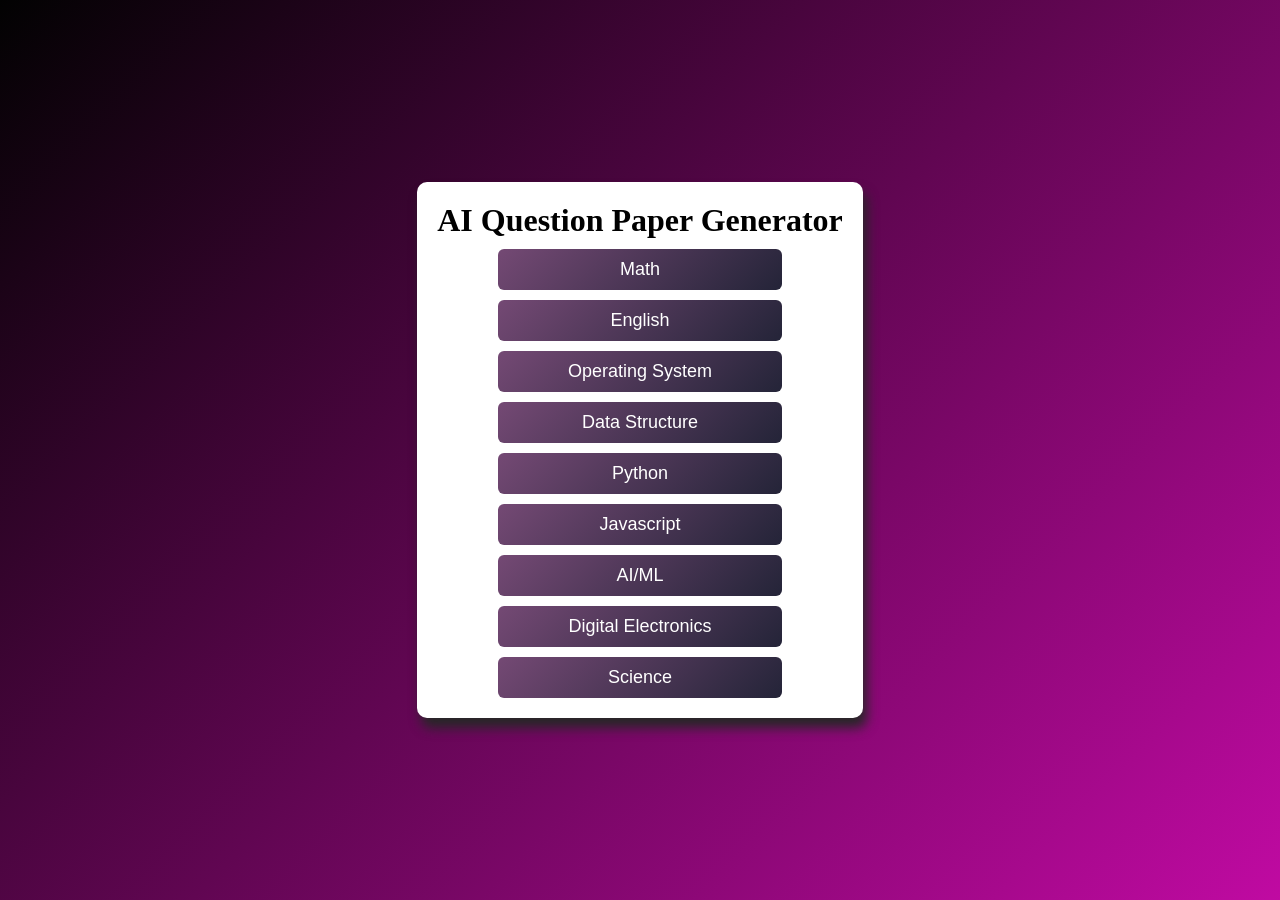
<file: practiceDashboard/index.html>
<!DOCTYPE html>
<html lang="en">
<head>
    <meta charset="UTF-8">
    <meta name="viewport" content="width=device-width, initial-scale=1.0">
 
<title>AI Question Paper Generator</title>
<!-- <link rel="stylesheet" href="style.css"> -->
<style>
    *{
        margin: 0;
        padding: 0;
        box-sizing: border-box;
    }
    body{
        height: 100vh;
        background: linear-gradient(135deg,#020202,#c00aa2);
        display: flex;
        justify-content: center;
        align-items: center;
        flex-direction: column;
    }
    .main{
        background: #fff;
        display: flex;
        flex-direction: column;
        align-items: center;
        gap:10px;
        border-radius: 10px;
        padding: 20px;
        box-shadow: 4px 10px 12px rgb(39, 39, 39);
    }
    .main:hover{
        box-shadow: 4px 6px 8px black;
    }
    .dashboard{
        display: flex;
        flex-direction: column;
        width: 70%;
        gap:10px;
        
    }
    button{
        font-size: 18px;
        padding: 10px;
        border: none;
        background: linear-gradient(135deg,rgb(116, 73, 116),rgb(36, 36, 56));
        color: white;
        border-radius: 6px;
        cursor: pointer;
    }
    button:hover{
          background: linear-gradient(135deg,rgb(173, 93, 173),rgb(97, 97, 197));
          transform: scale(1.03);
    }
     @media (max-width: 650px) {
        .main{
          padding: 20px;
          width: 100%;
        }
      }
</style>
</head>


<body>
<div class="main"> 
<h1>AI Question Paper Generator</h1>

<div class="dashboard">


<button onclick="selectSubject('math')">Math</button>
<button onclick="selectSubject('english')">English</button>
<button onclick="selectSubject('os')">Operating System</button>
<button onclick="selectSubject('ds')">Data Structure</button>
<button onclick="selectSubject('python')">Python</button>
<button onclick="selectSubject('js')">Javascript</button>
<button onclick="selectSubject('ai')">AI/ML</button>
<button onclick="selectSubject('de')">Digital Electronics</button>
<button onclick="selectSubject('science')">Science</button>

</div>
</div>
<script >

function selectSubject(subject){
localStorage.setItem("subject",subject)
window.location.href="question.html"
}

</script>

</body>
</html>
</file>
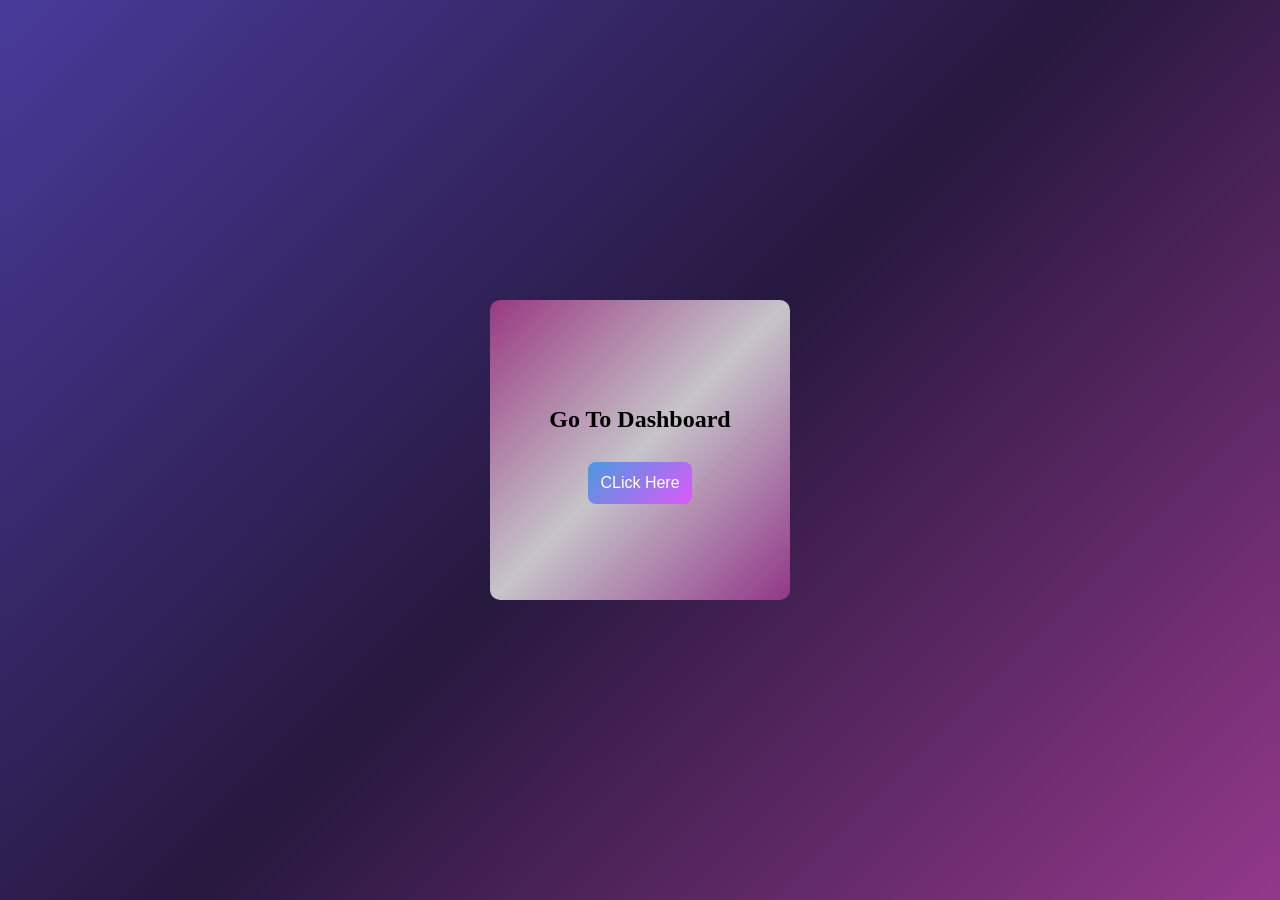
<file: project/index.html>
<!DOCTYPE html>
<html lang="en">
<head>
    <meta charset="UTF-8">
    <meta name="viewport" content="width=device-width, initial-scale=1.0">
    <title>home tab</title>
 <style>
  body,html{
    width: 100%;
    height: 100%;
       display: flex;
  justify-content: center;
  align-items: center; 
  background:linear-gradient(135deg,#483a99,#27183f,#923889);
  
  }
.box{
  width: 300px;
  height: 300px;
  background-color: red;
  border-radius: 10px;
  display: flex;
  justify-content: center;
  align-items: center;
  flex-direction: column;
  background:linear-gradient(135deg,#993a81,#c6c4ca,#923889);
  
}
 button {
        background: linear-gradient(135deg, #4b99e2, #dc5af7);
        color: white;
        cursor: pointer;
        transition: 0.3s;
        animation: name 0.4s ease-in 0.2s infinite;
        font-size: 20px;
        padding: 12px;
        margin: 10px 4px;
        border-radius: 8px;
        border: none;
        font-size: 16px;
      }
      button a{
        text-decoration: none;
        color: white;
      }
 </style>
</head>
<body>
     <div class="box">
  <div class="logo"><h2>Go To Dashboard</h2></div>

  <div class="nav-links">
    <button><a href="dashboard.html">CLick Here</a></button>
    
  </div>
</div>
    
</body>
</html>
</file>
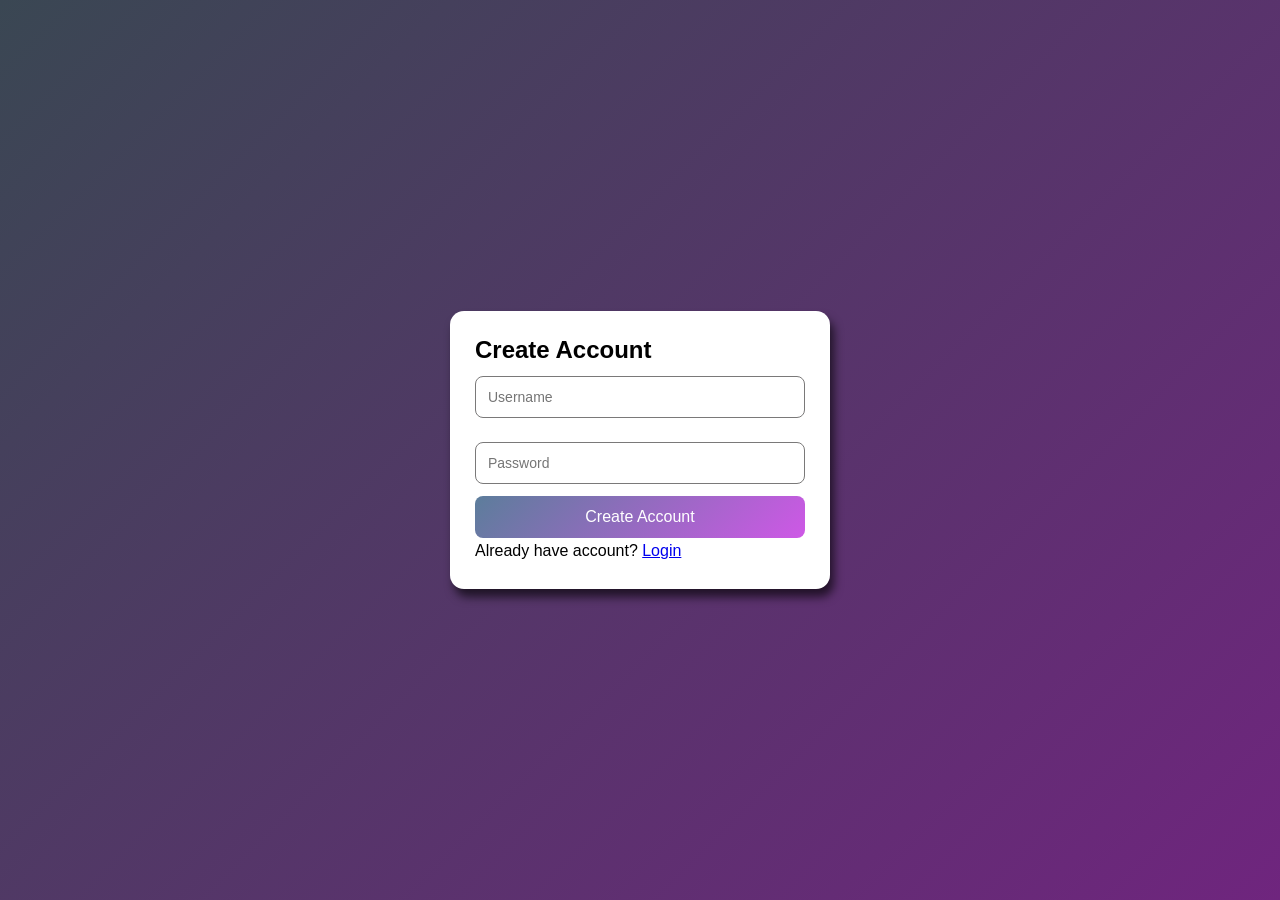
<file: signup.html>
<!DOCTYPE html>
<html lang="en">
<head>
    <meta charset="UTF-8">
    <meta name="viewport" content="width=device-width, initial-scale=1.0">
    <title>Signup</title>
    <style>
        *{
            margin: 0;
            padding: 0;
            box-sizing: border-box;
        }
        body{
            height: 100vh;
            display: flex;
            justify-content: center;
            align-items: center;
            background: linear-gradient(135deg,#3a4753,#6f257e);
            font-family: Arial, sans-serif;
        }
        .container{
            background:#fff;
            width: 100%;
            max-width: 380px;
            padding: 25px;
             border-radius: 14px;
        box-shadow: 4px 8px 10px rgba(0, 0, 0, 0.63);
        }
        input{
            width: 100%;
            padding: 12px;
            border-radius: 8px;
            border: 1px solid #7a7979;
            margin: 12px 0;
            font-size: 14px;
        }
        button{
            width: 100%;
            padding: 12px;
            border-radius: 8px;
            border: none;
            font-size: 16px;
            background: linear-gradient(135deg,#5c7d9b,#ce58e6);
            color: white;
            transition: 0.3s;
            cursor: pointer;
        }
        button:hover{
            background: linear-gradient(135deg, #1b3b49, #4c8292, #30697e);
        }
        p{
            margin-top: 4px;
        }
@media(max-width:650px){
    .container{
        padding: 20px;
    }
    
}
    </style>
</head>
<body>
   <div class="container">
    <h2>Create Account</h2>
    <input type="text" placeholder="Username" id="newUser">
    <input type="password" id="newPass" placeholder="Password">
    <button onclick="signup()">Create Account</button>
    <p>Already have account? <a href="index.html">Login</a> </p>
    <p id="msg"></p>

   </div>
   <script src="script.js"></script>

    
</body>
</html>
</file>
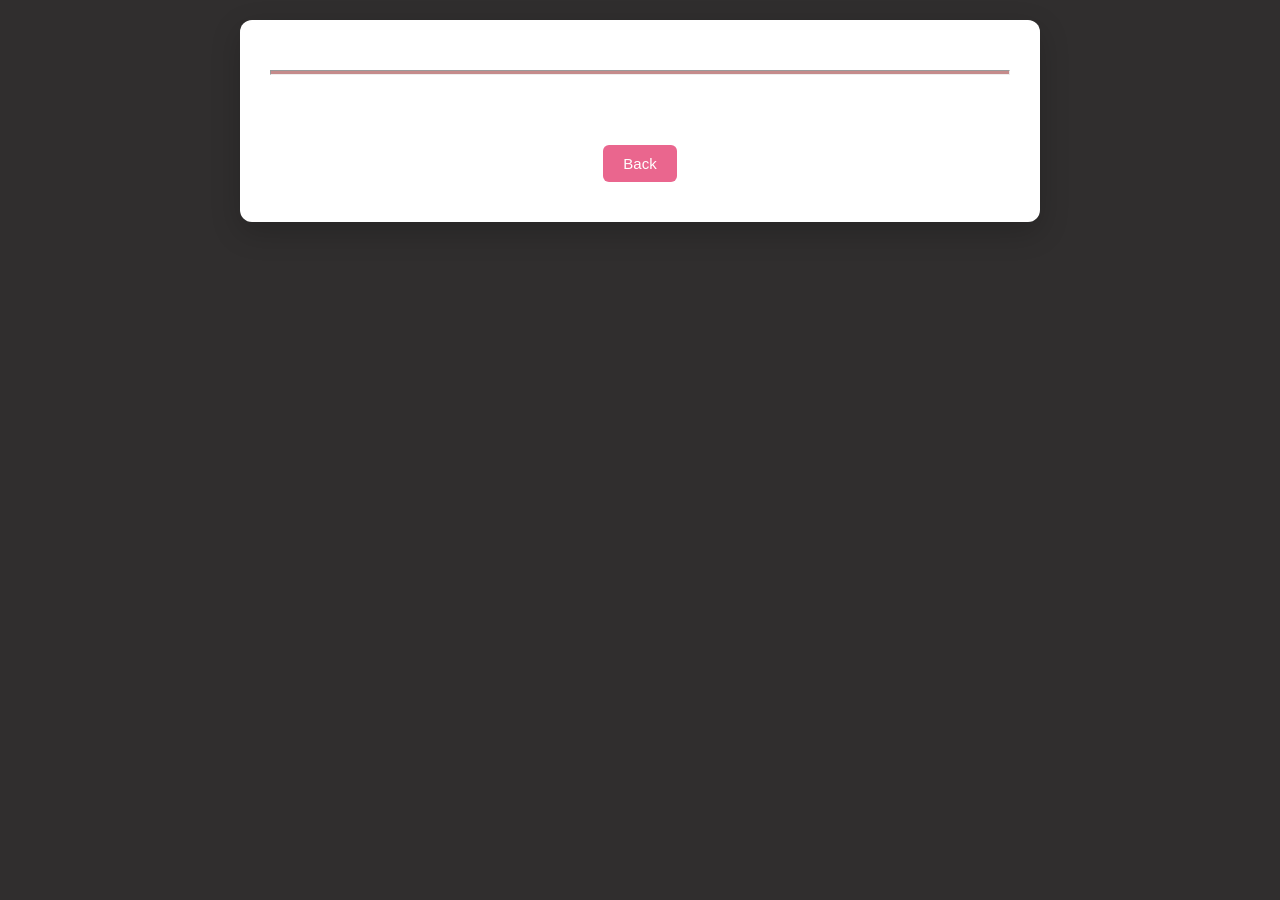
<file: practiceDashboard/paper.html>
<!doctype html>
<html lang="en">
  <head>
    <meta charset="UTF-8" />
    <meta name="viewport" content="width=device-width, initial-scale=1.0" />
    <title>Question Paper</title>
    <link rel="stylesheet" href="style.css" />
    <style>
      * {
        margin: 0;
        padding: 0;
        box-sizing: border-box;
      }
      body {
        min-height: 100vh;
        font-family: "Segoe UI";
        font-family: "Segoe UI";
        background: rgb(48, 46, 46);
        display: flex;
        justify-content: center;
        align-items: flex-start;
        padding: 20px;
      }

      .paper {
        width: 100%;
        max-width: 800px;

        backdrop-filter: blur(8px);
        /* background: linear-gradient(
          135deg,
          rgb(243, 237, 237),
          rgb(94, 92, 92)
        ); */
        background: white;
        padding: 30px;
        border-radius: 12px;
        box-shadow: 0 10px 30px rgba(0, 0, 0, 0.2);
      }

      h1 {
        text-align: center;
        margin-bottom: 10px;
      }

      .header {
        text-align: center;
        margin-bottom: 20px;
      }

      /* .details{
display:flex;
justify-content:space-between;
margin-bottom:20px;
font-size:14px;
} */

      #questions {
        margin-top: 20px;
        line-height: 1.8;
        font-size: 18px;
        padding: 20px;
        
        padding: 10px 0;
      
      }

      button {
        padding: 10px 20px;
        margin: 10px;
        border: none;
        background: #ea668e;
        color: white;
        border-radius: 6px;
        font-size: 15px;
        cursor: pointer;
        transition: 0.3s;
      }
      .btns {
        text-align: center;
        margin-top: 20px;
      }
      button:hover {
        background: #5a67d8;
        cursor: pointer;
        transform: scale(1.03);
      }

      /*  MOBILE */
      @media (max-width: 600px) {
        body {
          align-items: flex-start;
          padding-top: 30px;
        }

        .paper {
          padding: 18px;
        }

        h1 {
          font-size: 18px;
        }

        #questions {
          font-size: 14px;
        }

        button {
          width: 100%;
          margin: 6px 0;
        }
      }

      /*TABLET */
      @media (min-width: 601px) and (max-width: 900px) {
        .paper {
          padding: 22px;
        }

        h1 {
          font-size: 20px;
        }

        #questions {
          font-size: 15px;
        }
      }
      
 
    </style>
  </head>

  <body>
    <div class="paper">
      <div class="header">
        <h1 id="title"></h1>
      </div>

      <hr
        style="color: black; height: 5px; background-color: rgb(197, 139, 139)"
      />

      <div id="questions"></div>

      <div class="btns">
         
        <button onclick="window.location.href = 'question.html'">Back</button>
      </div>
    </div>

    <script src="script.js"></script>
    <script src="paper.js"></script>
    <!-- <script src="https://cdnjs.cloudflare.com/ajax/libs/html2pdf.js/0.10.1/html2pdf.bundle.min.js"></script> -->


  </body>
</html>
</file>
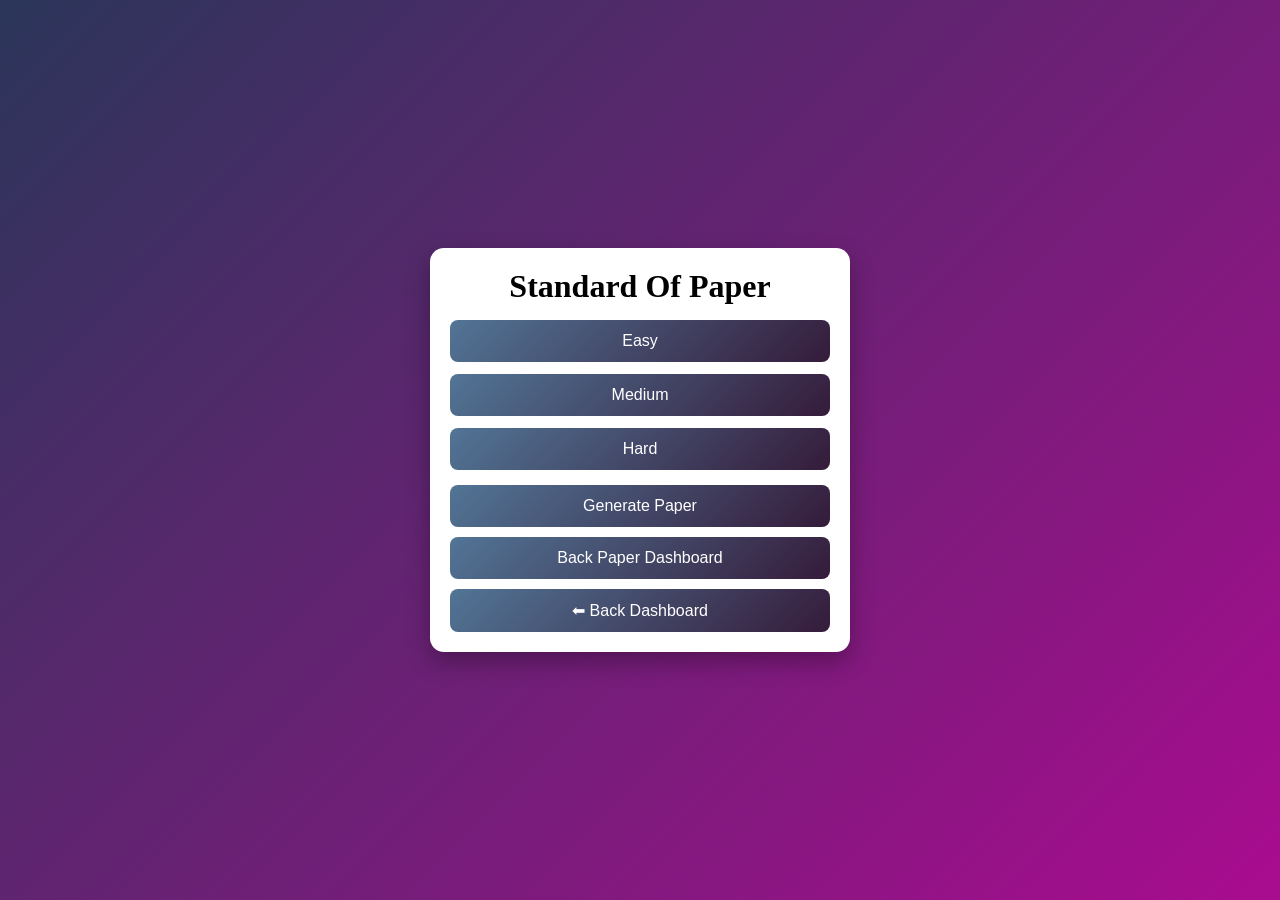
<file: practiceDashboard/question.html>
<!DOCTYPE html>
<html lang="en">
<head>
    <meta charset="UTF-8">
    <meta name="viewport" content="width=device-width, initial-scale=1.0">
<title>Question Paper</title>
  <style>
    *{
        margin:0;
        padding: 0;
        box-sizing: border-box;
    }
   body{
    min-height: 100vh;
    background: linear-gradient(135deg,#2b365a,#a90c8f);
    display: flex;
    justify-content: center;
    align-items: center;
   
   }
   .main{
    width:100%;
    max-width: 420px;
    background:#fff;
    padding: 20px;
    border-radius: 14px;
    box-shadow: 0px 10px 25px rgba(0, 0, 0,0.3);
    backdrop-filter: blur(10px);
   }
   .difficulty{
    display: flex;
   
    flex-direction: column;
    gap:12px;
    margin-top: 15px;

   }
button{
    width: 100%;
    padding: 12px;
    border: none;
    background: linear-gradient(135deg,#527596,#351b3a);
    border-radius: 8px;
    color: white;
    cursor: pointer;
    transition: 0.13s;
    font-size: 16px;
}
button:hover{
    transform: scale(1.03);
}
.actions{
    display: flex;
    
    flex-direction: column;
    gap:10px;
    padding-top: 15px;
}
 @media(max-width:600px){
        body{
         align-items: flex-start;
         padding-top: 40px;
          
        }
        .main{
            max-width: 100%;
            padding: 18px;
        }
        .h1{
            font-size: 18px;
            

        }
        button{
            font-size: 15px;
            padding: 11px;
        }
      }
      /* tablet */
      @media(min-width:601px)and(max-width:900px){
        .main{
            max-width: 500px;
        }
      }
 </style>
</head>

<body>
<div class="main"> 
<h1 id="title" style="text-align: center;">Standard Of Paper</h1>

<div class="difficulty">

 
 <button onclick="openPaper('easy')">Easy</button>
<button onclick="openPaper('medium')">Medium</button>
<button onclick="openPaper('hard')">Hard</button>

</div>

<div id="questions"></div>

<div class="actions">

<button onclick="generatePaper()">Generate Paper</button>
<button onclick="window.location.href='index.html'">Back Paper Dashboard</button>
 <button> <a href="../project/dashboard.html" style="text-decoration: none;color: white;">⬅ Back Dashboard</a></button>


</div>
</div>
 <script src="script.js">


</script>
  
</body>
</html>
</file>
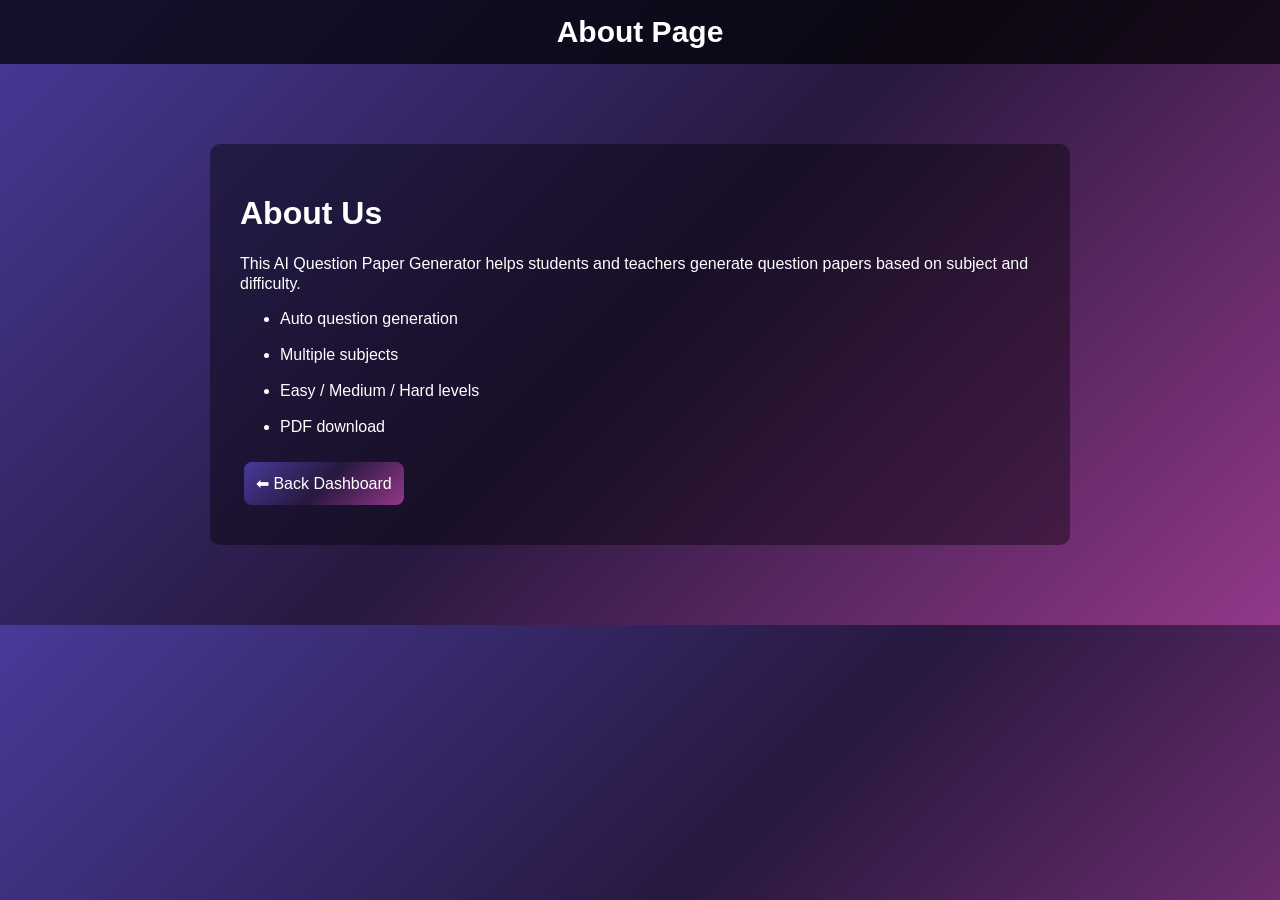
<file: project/pages/about.html>
<!DOCTYPE html>
<html>
<head>
<title>About</title>
<link rel="stylesheet" href="style2.css">
</head>
<body>

<div class="topnav">
  <a>About Page</a>
</div>

<div class="page">
<h1>About Us</h1>

<p style="line-height: 20px;">
This AI Question Paper Generator helps students and teachers 
generate question papers based on subject and difficulty.
</p>

<ul>
<li>Auto question generation</li>
<br>
<li>Multiple subjects</li>
<br>
<li>Easy / Medium / Hard levels</li>
<br>
<li>PDF download</li>
</ul>
 <button> <a href="../dashboard.html" style="text-decoration: none;color: white;">⬅ Back Dashboard</a></button>
</div>
 
</body>
</html>
</file>
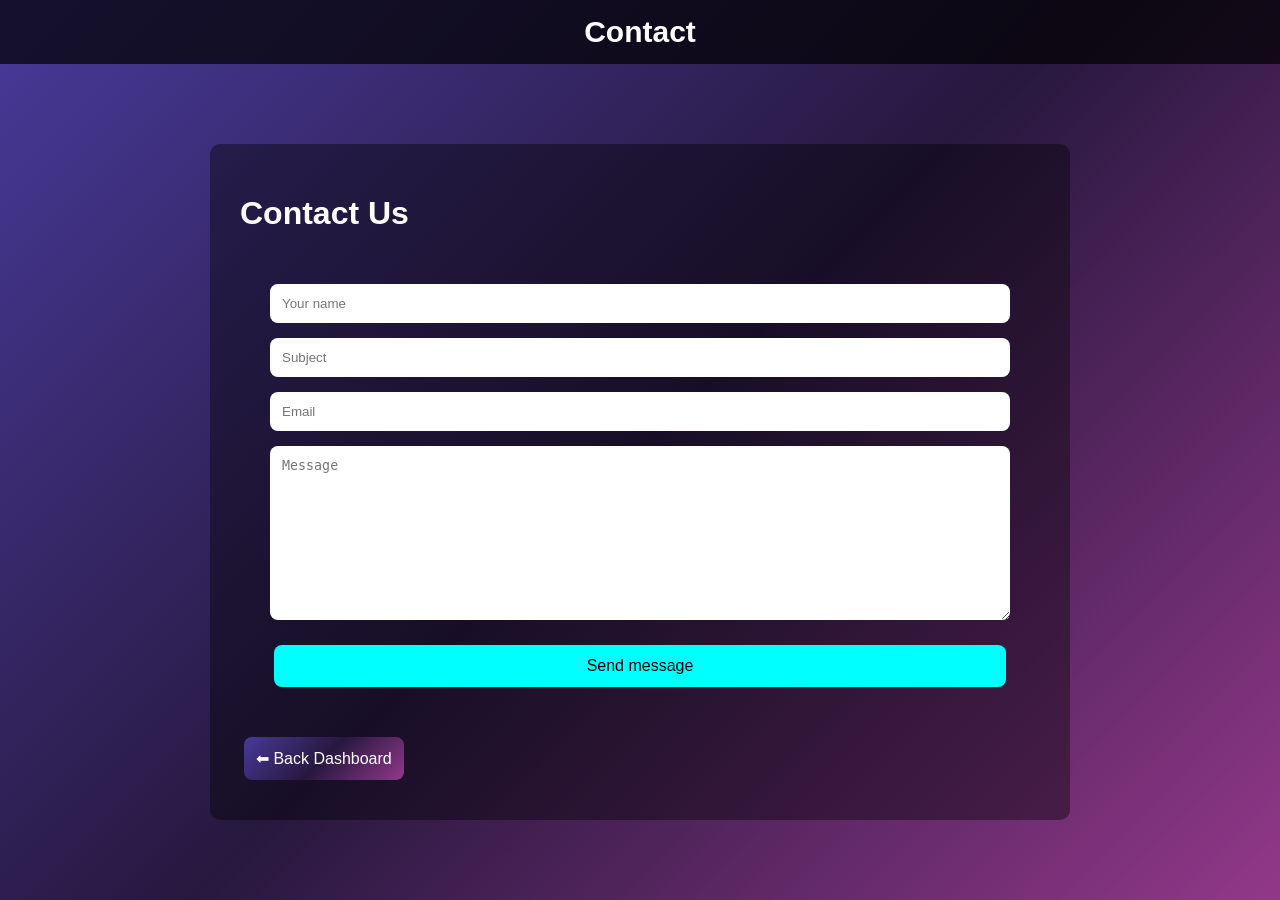
<file: project/pages/contact.html>
<!DOCTYPE html>
<html>
<head>
<title>Contact</title>
<link rel="stylesheet" href="style2.css">
</head>
<body>

<div class="topnav">
  <a>Contact</a>
</div>

<div class="page">
<h1>Contact Us</h1>

<!-- <form class="form">
<input type="text" placeholder="Your Name" required>
<input type="email" placeholder="Your Email" required>
<textarea placeholder="Your Message"></textarea>
<button type="submit">Send Message</button>
</form> -->
 
 <section id="contact" class="card" style="padding: 30px;">
        
         <form class="cont-form form" id="contactForm" >
            <input type="text" placeholder="Your name" id="name" style="grid-column: 1/span2;" required>

            <input type="subject" placeholder="Subject" id="sub">

            <input type="email" placeholder="Email" id="email">

            <textarea name="msg" id="msg" cols="30" rows="10" required placeholder="Message"></textarea>

            <button class="send">Send message</button>
         </form>

      </section>
<button> <a href="../dashboard.html" style="text-decoration: none;color: white;">⬅ Back Dashboard</a></button>

 </div>
<script>
  
document.addEventListener("DOMContentLoaded",()=>{
    let form=document.querySelector("#contactForm");
    form.addEventListener("submit",(e)=>{
        e.preventDefault();
        const subject=document.getElementById("sub");
        subject.value.trim();
        const message=document.getElementById("msg").value.trim();


// mailto link
const mailtoLink=`mailto:khushikuamri123@gmail.com?subject=${encodeURIComponent(subject)}&body=${encodeURIComponent(message)}`;
window.location.href=mailtoLink;


    });
});
</script>
</body>
</html>
</file>
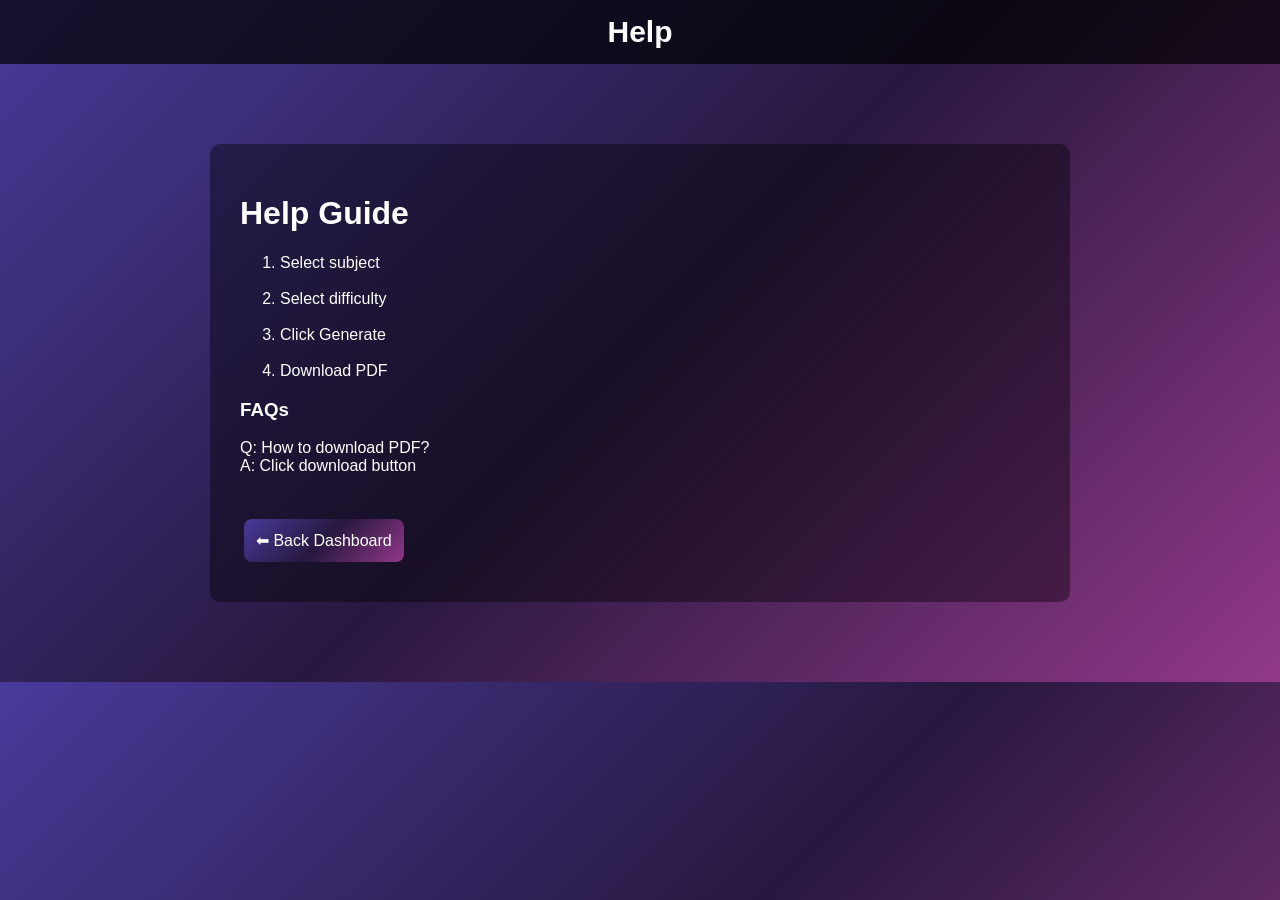
<file: project/pages/help.html>
<!DOCTYPE html>
<html>
<head>
<title>Help</title>
<link rel="stylesheet" href="style2.css">
</head>
<body>

<div class="topnav">
  <a >  Help</a>
</div>

<div class="page">
<h1>Help Guide</h1>

<ol>
<li>Select subject</li>
<br>
<li>Select difficulty</li>
<br>
<li>Click Generate</li>
<br>
<li>Download PDF</li>
</ol>

<h3>FAQs</h3>
<p>Q: How to download PDF?<br>A: Click download button</p>
<br>
  <button> <a href="../dashboard.html" style="text-decoration: none;color: white;">⬅ Back Dashboard</a></button>

</div>

</body>
</html>
</file>
<file: practiceDashboard/style.css>
body{
margin:0;
font-family:Arial;
background:linear-gradient(135deg,#1e5eff,#0c3aa9);
height:100vh;
display:flex;
justify-content:center;
align-items:center;
}

.container{
display:flex;
width:850px;
background:white;
border-radius:10px;
overflow:hidden;
}

.left{
width:35%;
background:#1e5eff;
color:white;
padding:30px;
text-align:center;
}

.left h2{
margin-bottom:40px;
}

.role{
display:block;
width:100%;
padding:12px;
margin:10px 0;
border:none;
background:white;
color:#1e5eff;
font-weight:bold;
border-radius:5px;
cursor:pointer;
}

.right{
width:65%;
padding:30px;
}

.right label{
display:block;
margin-top:15px;
}

select,input{
width:100%;
padding:8px;
margin-top:5px;
}

.difficulty{
margin-top:10px;
}

.generate{
margin-top:20px;
width:100%;
padding:12px;
background:#1e5eff;
border:none;
color:white;
font-weight:bold;
border-radius:5px;
cursor:pointer;
}
</file>
<file: project/pages/style2.css>
/* ===== BODY ===== */
body{
margin:0;
font-family:Arial;
background:linear-gradient(135deg,#483a99,#27183f,#923889);
color:white;
}

/* ===== NAVBAR ===== */
.topnav{
background:rgba(0,0,0,0.7);
padding:15px;
text-align:center;
}

.topnav a{
color:white;
margin:0 15px;
text-decoration:none;
font-size:18px;
font-size: 30px;
font-weight: 700;
text-decoration: none;
}

.topnav a:hover{
color:#00ffff;
}

/* ===== PAGE CONTENT ===== */
.page{
max-width:800px;
margin:80px auto;
background:rgba(0,0,0,0.4);
padding:30px;
border-radius:10px;
}

/* ===== FORM ===== */
.form{
display:flex;
flex-direction:column;
gap:15px;
}

.form input,
.form textarea{
padding:12px;
border:none;
border-radius:8px;
}

.form button{
background:#00ffff;
color:black;
padding:12px;
border:none;
border-radius:8px;
cursor:pointer;
}
 button{
        background:linear-gradient(135deg,#483a99,#27183f,#923889);
        color: white;
        cursor: pointer;
        transition: 0.3s;
        animation: name 0.4s ease-in 0.2s infinite;
        font-size: 20px;
          padding: 12px;
        margin: 10px 4px;
        border-radius: 8px;
        border: none;
        font-size: 16px;
      }
  button:hover {
        transform: scale(1.05);
      }
</file>
